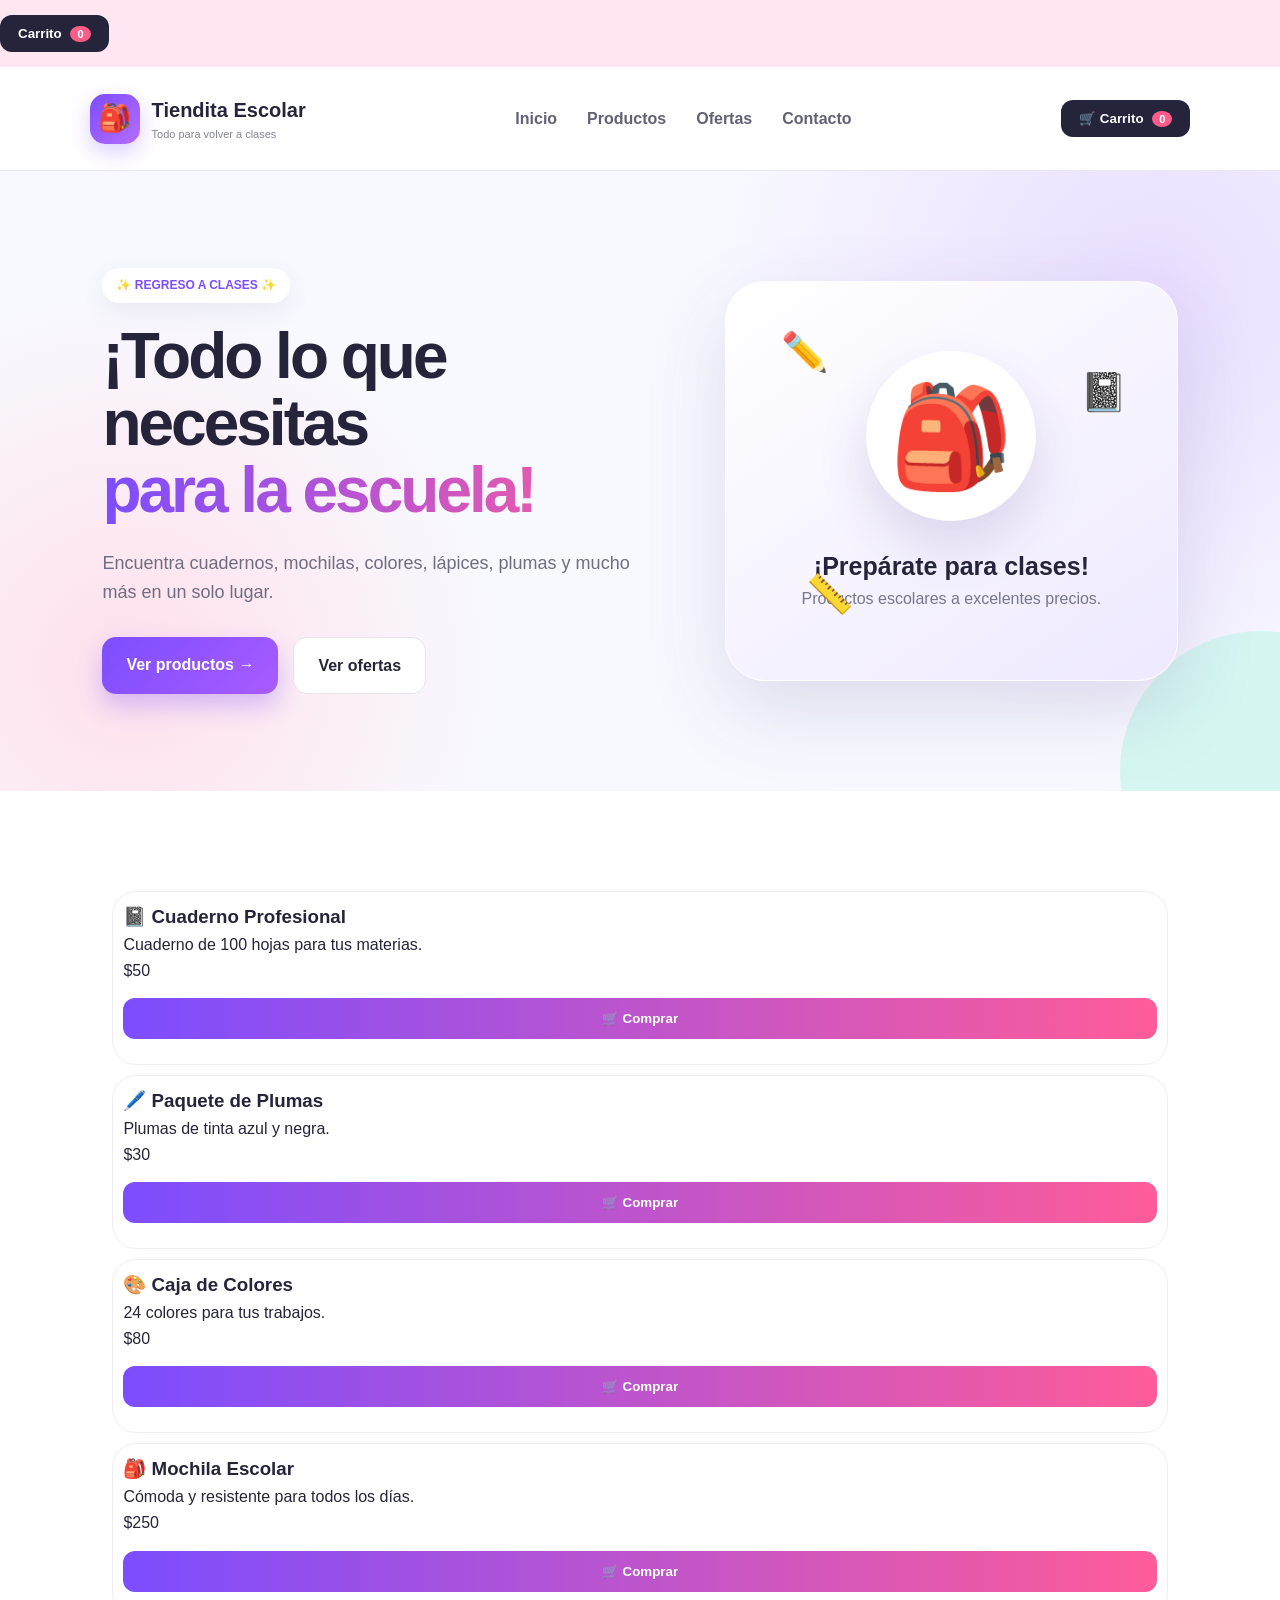
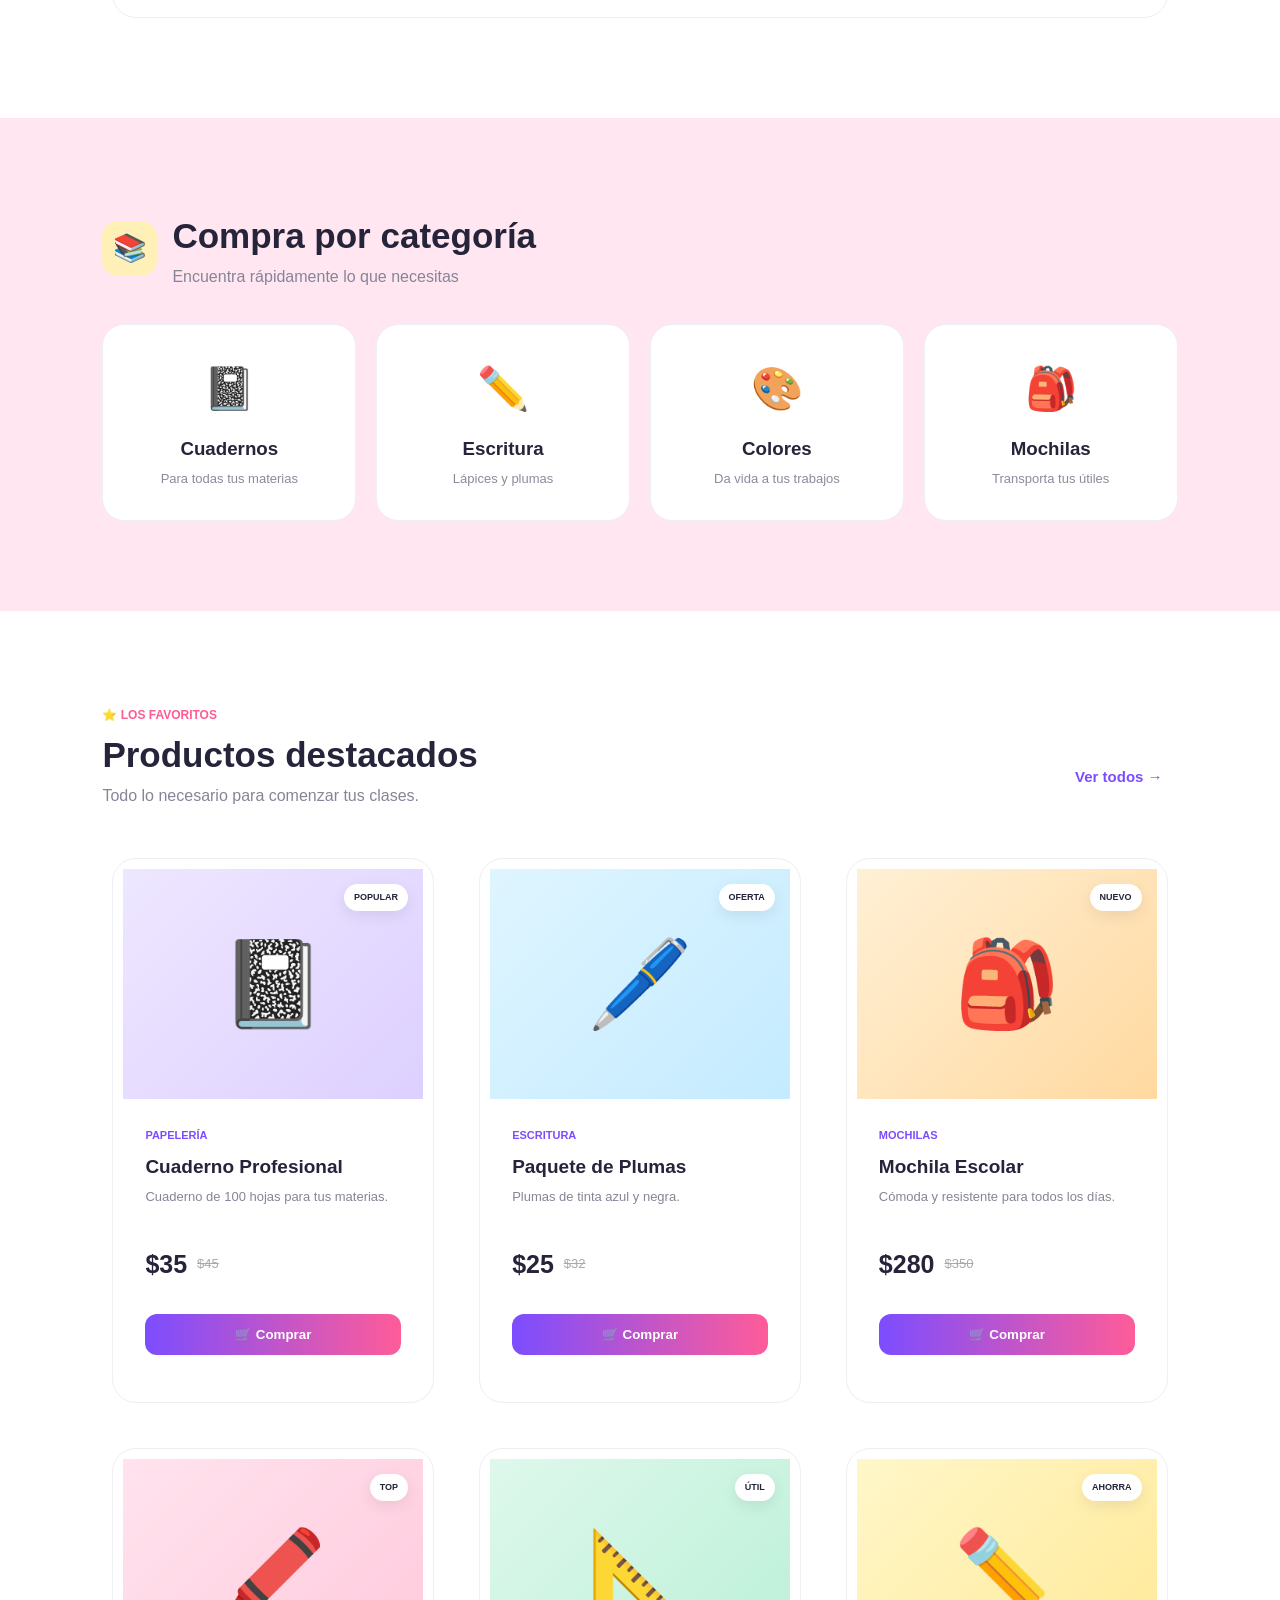
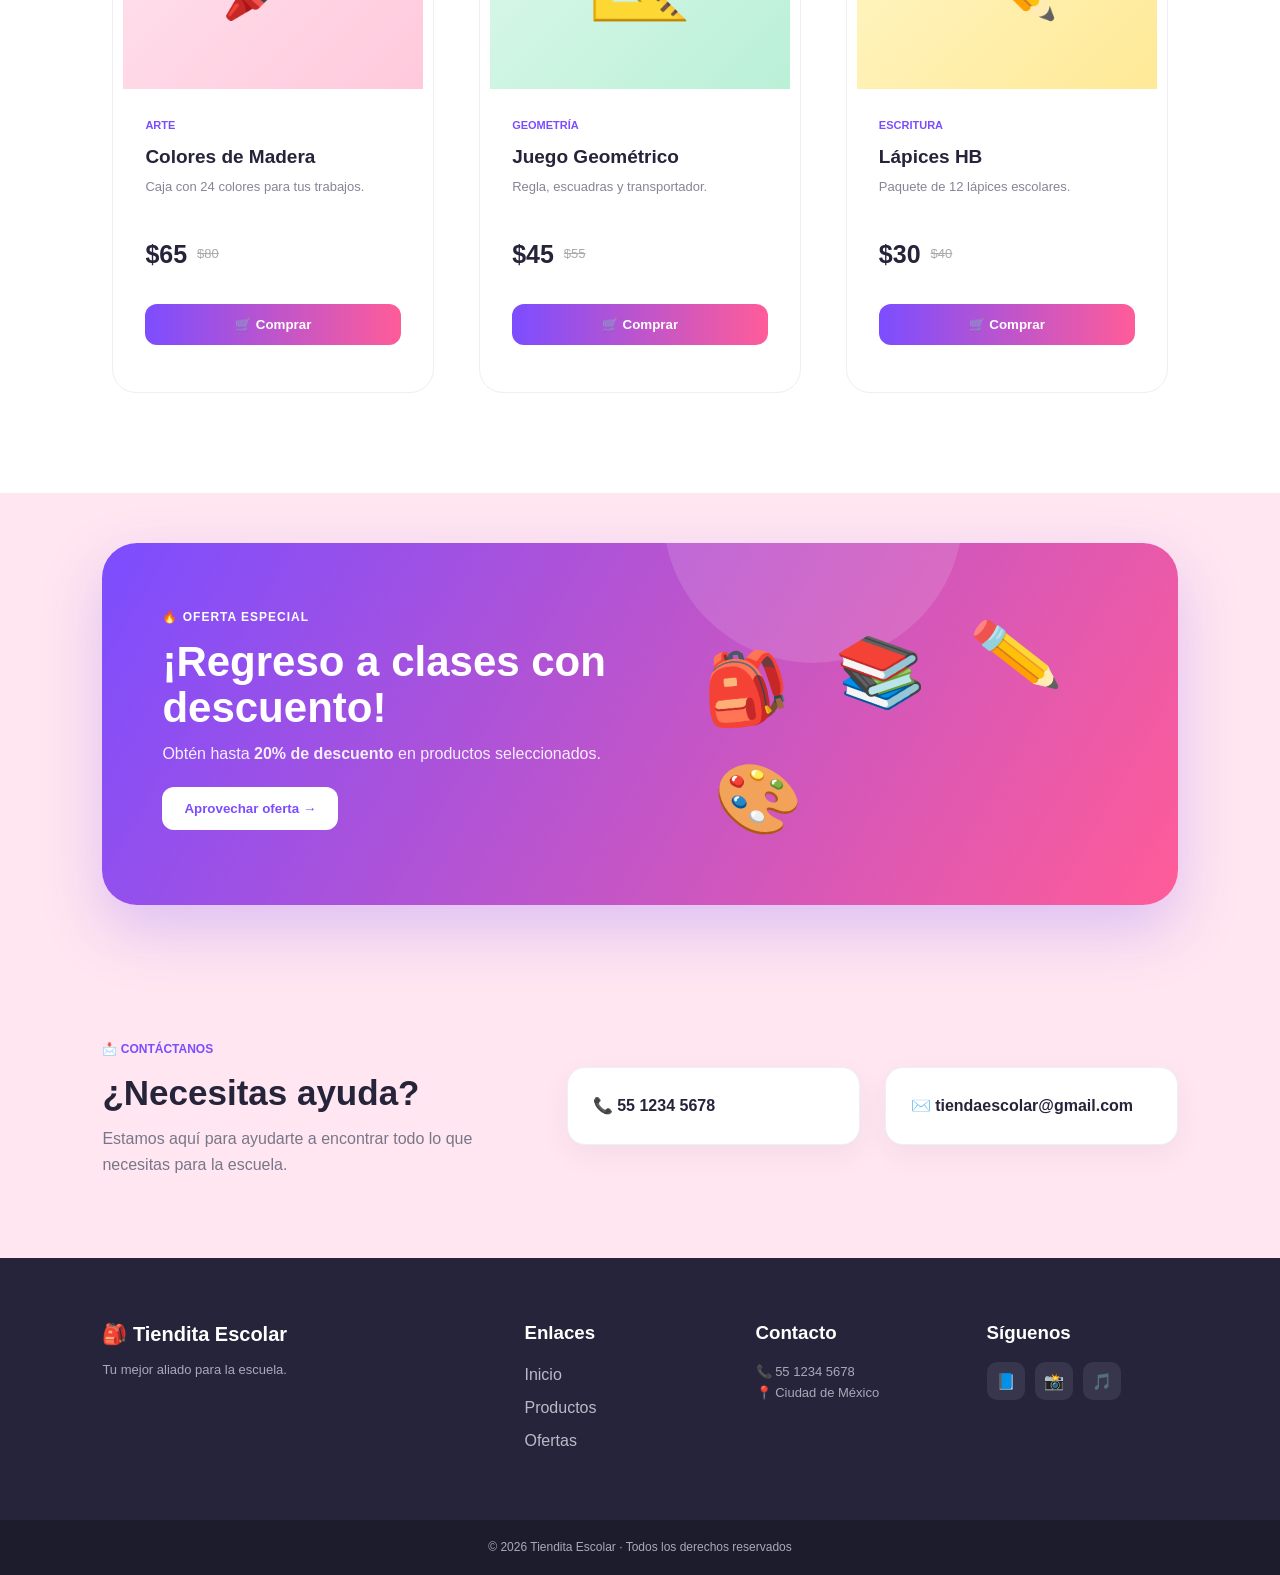
<file: index.html>
<!DOCTYPE html>
<html lang="es">
<head>
    <meta charset="UTF-8">
    <meta name="viewport" content="width=device-width, initial-scale=1.0">

    <title>Tiendita Escolar</title>
    <style>
        .carrito-lista { 
            background:#f9f9f9; 
            padding:10px; 
            border:1px solid #ccc; 
        }
        .oculto { display:none; }
        .product-card { 
            border:1px solid #ddd; 
            padding:10px; 
            margin:10px; 
        }
        .buy-button { 
            background:#4CAF50; 
            color:white; 
            border:none; 
            padding:5px 10px; 
            cursor:pointer; 
        }
        .buy-button:hover { 
            background:#45a049; 
        }
    </style>
    <link rel="stylesheet" href="style.css">
</head>

<body>




    
    <header>
        <button class="carrito">Carrito <span>0</span></button>
    </header>

    <!-- Lista del carrito -->
    <div class="carrito-lista oculto">
        <ul id="lista-carrito"></ul>
        <div id="total-carrito">Total: $0</div>
    </div>



    <!-- ENCABEZADO -->
    <header class="header">

        <div class="logo">
            <span class="logo-icon">🎒</span>
            <div>
                <h1>Tiendita Escolar</h1>
                <p>Todo para volver a clases</p>
            </div>
        </div>

        <nav class="menu">
        <a href="inicio.html">Inicio</a>
        <a href="productos.html">Productos</a>
        <a href="ofertas.html">Ofertas</a>
        <a href="contacto.html">Contacto</a>
        </nav>


        <button class="carrito">
            🛒 Carrito
            <span>0</span>
        </button>

    </header>


    
    <main>

        <section class="hero" id="inicio">

            <div class="hero-text">

                <span class="etiqueta">✨ REGRESO A CLASES ✨</span>

                <h2>
                    ¡Todo lo que necesitas
                    <span>para la escuela!</span>
                </h2>

                <p>
                    Encuentra cuadernos, mochilas, colores, lápices,
                    plumas y mucho más en un solo lugar.
                </p>

                <div class="hero-buttons">
                    <a href="#productos" class="btn-primary">
                        Ver productos →
                    </a>

                    <a href="#ofertas" class="btn-secondary">
                        Ver ofertas
                    </a>
                </div>

            </div>


            <div class="hero-card">

                <div class="floating pencil">✏️</div>
                <div class="floating notebook">📓</div>
                <div class="floating ruler">📏</div>

                <div class="school-bag">
                    🎒
                </div>

                <h3>¡Prepárate para clases!</h3>
                <p>Productos escolares a excelentes precios.</p>

            </div>

        </section>


<section class="productos">
    <!-- Cuaderno -->
    <article class="product-card">
        <h3>📓 Cuaderno Profesional</h3>
        <p>Cuaderno de 100 hojas para tus materias.</p>
        <p class="precio">$50</p>
        <button class="buy-button" data-producto="Cuaderno Profesional" data-precio="50">🛒 Comprar</button>
    </article>

    <!-- Plumas -->
    <article class="product-card">
        <h3>🖊️ Paquete de Plumas</h3>
        <p>Plumas de tinta azul y negra.</p>
        <p class="precio">$30</p>
        <button class="buy-button" data-producto="Paquete de Plumas" data-precio="30">🛒 Comprar</button>
    </article>

    <!-- Colores -->
    <article class="product-card">
        <h3>🎨 Caja de Colores</h3>
        <p>24 colores para tus trabajos.</p>
        <p class="precio">$80</p>
        <button class="buy-button" data-producto="Caja de Colores" data-precio="80">🛒 Comprar</button>
    </article>

    <!-- Mochila -->
    <article class="product-card">
        <h3>🎒 Mochila Escolar</h3>
        <p>Cómoda y resistente para todos los días.</p>
        <p class="precio">$250</p>
        <button class="buy-button" data-producto="Mochila Escolar" data-precio="250">🛒 Comprar</button>
    </article>
</section>



        <!-- CATEGORÍAS -->
        <section class="categories">

            <div class="section-title">
                <span>📚</span>
                <div>
                    <h2>Compra por categoría</h2>
                    <p>Encuentra rápidamente lo que necesitas</p>
                </div>
            </div>

            <div class="category-grid">

                <div class="category">
                    <span>📓</span>
                    <h3>Cuadernos</h3>
                    <p>Para todas tus materias</p>
                </div>

                <div class="category">
                    <span>✏️</span>
                    <h3>Escritura</h3>
                    <p>Lápices y plumas</p>
                </div>

                <div class="category">
                    <span>🎨</span>
                    <h3>Colores</h3>
                    <p>Da vida a tus trabajos</p>
                </div>

                <div class="category">
                    <span>🎒</span>
                    <h3>Mochilas</h3>
                    <p>Transporta tus útiles</p>
                </div>

            </div>

        </section>


        <!-- PRODUCTOS -->
        <section class="productos" id="productos">

            <div class="section-heading">

                <div>
                    <span class="mini-title">⭐ LOS FAVORITOS</span>
                    <h2>Productos destacados</h2>
                    <p>Todo lo necesario para comenzar tus clases.</p>
                </div>

                <button class="view-all">
                    Ver todos →
                </button>

            </div>


            <div class="product-grid">


                <!-- PRODUCTO 1 -->
                <article class="product-card">

                    <div class="product-image purple">
                        <span>📓</span>
                        <small>POPULAR</small>
                    </div>

                    <div class="product-info">

                        <span class="product-category">
                            Papelería
                        </span>

                        <h3>Cuaderno Profesional</h3>

                        <p>
                            Cuaderno de 100 hojas para tus materias.
                        </p>

                        <div class="price">
                            <strong>$35</strong>
                            <del>$45</del>
                        </div>

                        <button class="buy-button">
                            🛒 Comprar
                        </button>

                    </div>

                </article>


                <!-- PRODUCTO 2 -->
                <article class="product-card">

                    <div class="product-image blue">
                        <span>🖊️</span>
                        <small>OFERTA</small>
                    </div>

                    <div class="product-info">

                        <span class="product-category">
                            Escritura
                        </span>

                        <h3>Paquete de Plumas</h3>

                        <p>
                            Plumas de tinta azul y negra.
                        </p>

                        <div class="price">
                            <strong>$25</strong>
                            <del>$32</del>
                        </div>

                        <button class="buy-button">
                            🛒 Comprar
                        </button>

                    </div>

                </article>


                <!-- PRODUCTO 3 -->
                <article class="product-card">

                    <div class="product-image orange">
                        <span>🎒</span>
                        <small>NUEVO</small>
                    </div>

                    <div class="product-info">

                        <span class="product-category">
                            Mochilas
                        </span>

                        <h3>Mochila Escolar</h3>

                        <p>
                            Cómoda y resistente para todos los días.
                        </p>

                        <div class="price">
                            <strong>$280</strong>
                            <del>$350</del>
                        </div>

                        <button class="buy-button">
                            🛒 Comprar
                        </button>

                    </div>

                </article>


                <!-- PRODUCTO 4 -->
                <article class="product-card">

                    <div class="product-image pink">
                        <span>🖍️</span>
                        <small>TOP</small>
                    </div>

                    <div class="product-info">

                        <span class="product-category">
                            Arte
                        </span>

                        <h3>Colores de Madera</h3>

                        <p>
                            Caja con 24 colores para tus trabajos.
                        </p>

                        <div class="price">
                            <strong>$65</strong>
                            <del>$80</del>
                        </div>

                        <button class="buy-button">
                            🛒 Comprar
                        </button>

                    </div>

                </article>


                <!-- PRODUCTO 5 -->
                <article class="product-card">

                    <div class="product-image green">
                        <span>📐</span>
                        <small>ÚTIL</small>
                    </div>

                    <div class="product-info">

                        <span class="product-category">
                            Geometría
                        </span>

                        <h3>Juego Geométrico</h3>

                        <p>
                            Regla, escuadras y transportador.
                        </p>

                        <div class="price">
                            <strong>$45</strong>
                            <del>$55</del>
                        </div>

                        <button class="buy-button">
                            🛒 Comprar
                        </button>

                    </div>

                </article>


                <!-- PRODUCTO 6 -->
                <article class="product-card">

                    <div class="product-image yellow">
                        <span>✏️</span>
                        <small>AHORRA</small>
                    </div>

                    <div class="product-info">

                        <span class="product-category">
                            Escritura
                        </span>

                        <h3>Lápices HB</h3>

                        <p>
                            Paquete de 12 lápices escolares.
                        </p>

                        <div class="price">
                            <strong>$30</strong>
                            <del>$40</del>
                        </div>

                        <button class="buy-button">
                            🛒 Comprar
                        </button>

                    </div>

                </article>

            </div>

        </section>


        <!-- OFERTA -->
        <section class="offer" id="ofertas">

            <div class="offer-content">

                <span>🔥 OFERTA ESPECIAL</span>

                <h2>
                    ¡Regreso a clases
                    con descuento!
                </h2>

                <p>
                    Obtén hasta <strong>20% de descuento</strong>
                    en productos seleccionados.
                </p>

                <button>
                    Aprovechar oferta →
                </button>

            </div>

            <div class="offer-icons">
                🎒
                📚
                ✏️
                🎨
            </div>

        </section>


        <!-- CONTACTO -->
        <section class="contact" id="contacto">

            <div>
                <span>📩 CONTÁCTANOS</span>
                <h2>¿Necesitas ayuda?</h2>
                <p>
                    Estamos aquí para ayudarte a encontrar
                    todo lo que necesitas para la escuela.
                </p>
            </div>

            <div class="contact-box">
                📞 <strong>55 1234 5678</strong>
            </div>

            <div class="contact-box">
                ✉️ <strong>tiendaescolar@gmail.com</strong>
            </div>

        </section>

    </main>


    <!-- FOOTER -->
    <footer>

        <div class="footer-logo">
            🎒 <strong>Tiendita Escolar</strong>
            <p>Tu mejor aliado para la escuela.</p>
        </div>

        <div>
            <h3>Enlaces</h3>
            <a href="#inicio">Inicio</a>
            <a href="#productos">Productos</a>
            <a href="#ofertas">Ofertas</a>
        </div>

        <div>
            <h3>Contacto</h3>
            <p>📞 55 1234 5678</p>
            <p>📍 Ciudad de México</p>
        </div>

        <div>
            <h3>Síguenos</h3>
            <div class="social">
                <span>📘</span>
                <span>📸</span>
                <span>🎵</span>
            </div>
        </div>

    </footer>

    <div class="copyright">
        © 2026 Tiendita Escolar · Todos los derechos reservados
    </div>
    <script>
    const carritoBtn = document.querySelector('.carrito');
    const carritoContador = carritoBtn.querySelector('span');
    const carritoLista = document.querySelector('#lista-carrito');
    const carritoBox = document.querySelector('.carrito-lista');
    const botonesCompra = document.querySelectorAll('.buy-button');
    const totalBox = document.querySelector('#total-carrito');

    let cantidadCarrito = 0;
    let totalCarrito = 0;

    // Agregar productos al carrito
    botonesCompra.forEach(boton => {
        boton.addEventListener('click', () => {
            cantidadCarrito++;
            carritoContador.textContent = cantidadCarrito;

            const producto = boton.getAttribute('data-producto');
            const precio = parseFloat(boton.getAttribute('data-precio'));

            totalCarrito += precio;

            const li = document.createElement('li');
            li.textContent = `${producto} - $${precio}`;
            carritoLista.appendChild(li);

            totalBox.textContent = `Total: $${totalCarrito}`;
        });
    });

    // Mostrar/ocultar lista del carrito
    carritoBtn.addEventListener('click', () => {
        carritoBox.classList.toggle('oculto');
    });
</script>

</body>
</html>
</file>
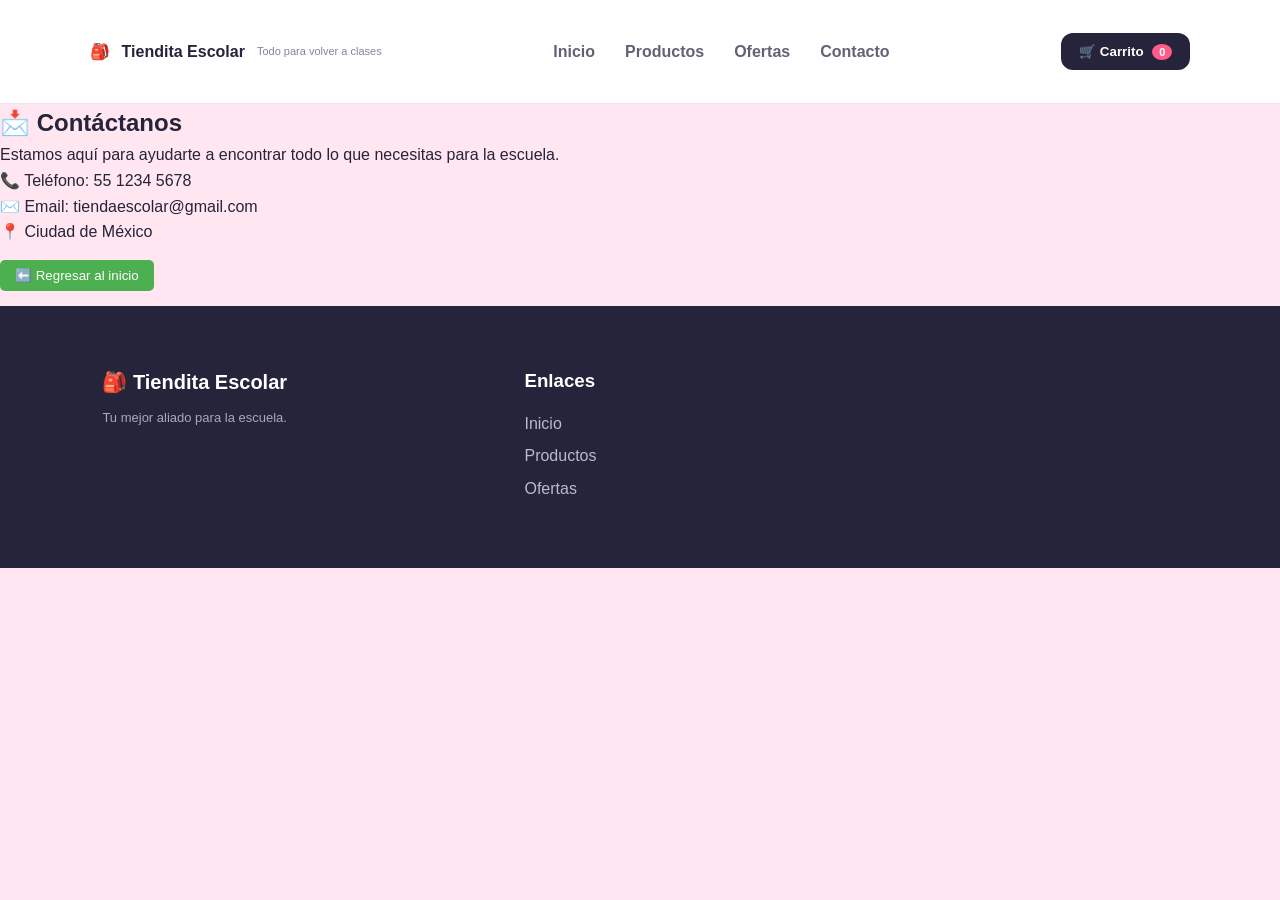
<file: contacto.html>
<!DOCTYPE html>
<html lang="es">
<head>
    <meta charset="UTF-8">
    <title>Contacto - Tiendita Escolar</title>
    <link rel="stylesheet" href="style.css">
</head>
<body>

    <!-- HEADER -->
    <header class="header">
        <div class="logo">
            🎒 <strong>Tiendita Escolar</strong>
            <p>Todo para volver a clases</p>
        </div>
        <nav class="menu">
            <a href="inicio.html">Inicio</a>
            <a href="productos.html">Productos</a>
            <a href="ofertas.html">Ofertas</a>
            <a href="contacto.html">Contacto</a>
        </nav>
        <button class="carrito">🛒 Carrito <span>0</span></button>
    </header>

    <!-- CONTENIDO -->
    <main>
        <h2>📩 Contáctanos</h2>
        <p>Estamos aquí para ayudarte a encontrar todo lo que necesitas para la escuela.</p>
        <p>📞 Teléfono: 55 1234 5678</p>
        <p>✉️ Email: tiendaescolar@gmail.com</p>
        <p>📍 Ciudad de México</p>
    </main>
<button onclick="window.location.href='index.html'">⬅️ Regresar al inicio</button>

    <!-- FOOTER -->
    <footer>
        <div class="footer-logo">
            🎒 <strong>Tiendita Escolar</strong>
            <p>Tu mejor aliado para la escuela.</p>
        </div>
        <div>
            <h3>Enlaces</h3>
            <a href="inicio.html">Inicio</a>
            <a href="productos.html">Productos</a>
            <a href="ofertas.html">Ofertas</a>
</file>
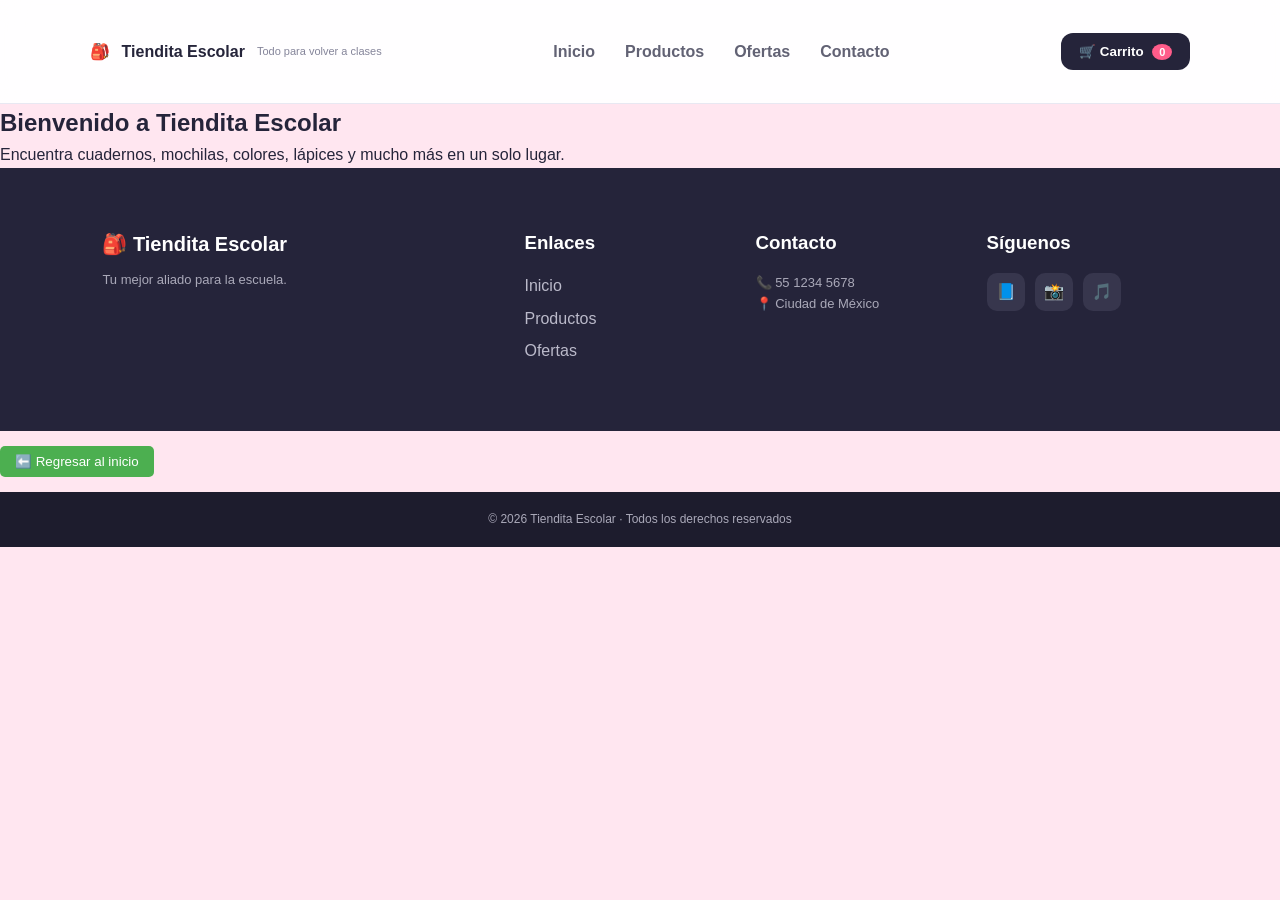
<file: inicio.html>
<!DOCTYPE html>
<html lang="es">
<head>
    <meta charset="UTF-8">
    <title>Inicio - Tiendita Escolar</title>
    <link rel="stylesheet" href="style.css">
</head>
<body>

    <!-- HEADER -->
    <header class="header">
        <div class="logo">
            🎒 <strong>Tiendita Escolar</strong>
            <p>Todo para volver a clases</p>
        </div>
        <nav class="menu">
            <a href="inicio.html">Inicio</a>
            <a href="productos.html">Productos</a>
            <a href="ofertas.html">Ofertas</a>
            <a href="contacto.html">Contacto</a>
        </nav>
        <button class="carrito">🛒 Carrito <span>0</span></button>
    </header>

    <!-- CONTENIDO -->
    <main>
        <h2>Bienvenido a Tiendita Escolar</h2>
        <p>Encuentra cuadernos, mochilas, colores, lápices y mucho más en un solo lugar.</p>
    </main>

    <!-- FOOTER -->
    <footer>
        <div class="footer-logo">
            🎒 <strong>Tiendita Escolar</strong>
            <p>Tu mejor aliado para la escuela.</p>
        </div>
        <div>
            <h3>Enlaces</h3>
            <a href="inicio.html">Inicio</a>
            <a href="productos.html">Productos</a>
            <a href="ofertas.html">Ofertas</a>
        </div>
        <div>
            <h3>Contacto</h3>
            <p>📞 55 1234 5678</p>
            <p>📍 Ciudad de México</p>
        </div>
        <div>
            <h3>Síguenos</h3>
            <div class="social">
                <span>📘</span>
                <span>📸</span>
                <span>🎵</span>
            </div>
        </div>
    </footer>
<button onclick="window.location.href='index.html'">⬅️ Regresar al inicio</button>

    <div class="copyright">
        © 2026 Tiendita Escolar · Todos los derechos reservados
    </div>

</body>
</html>
</file>
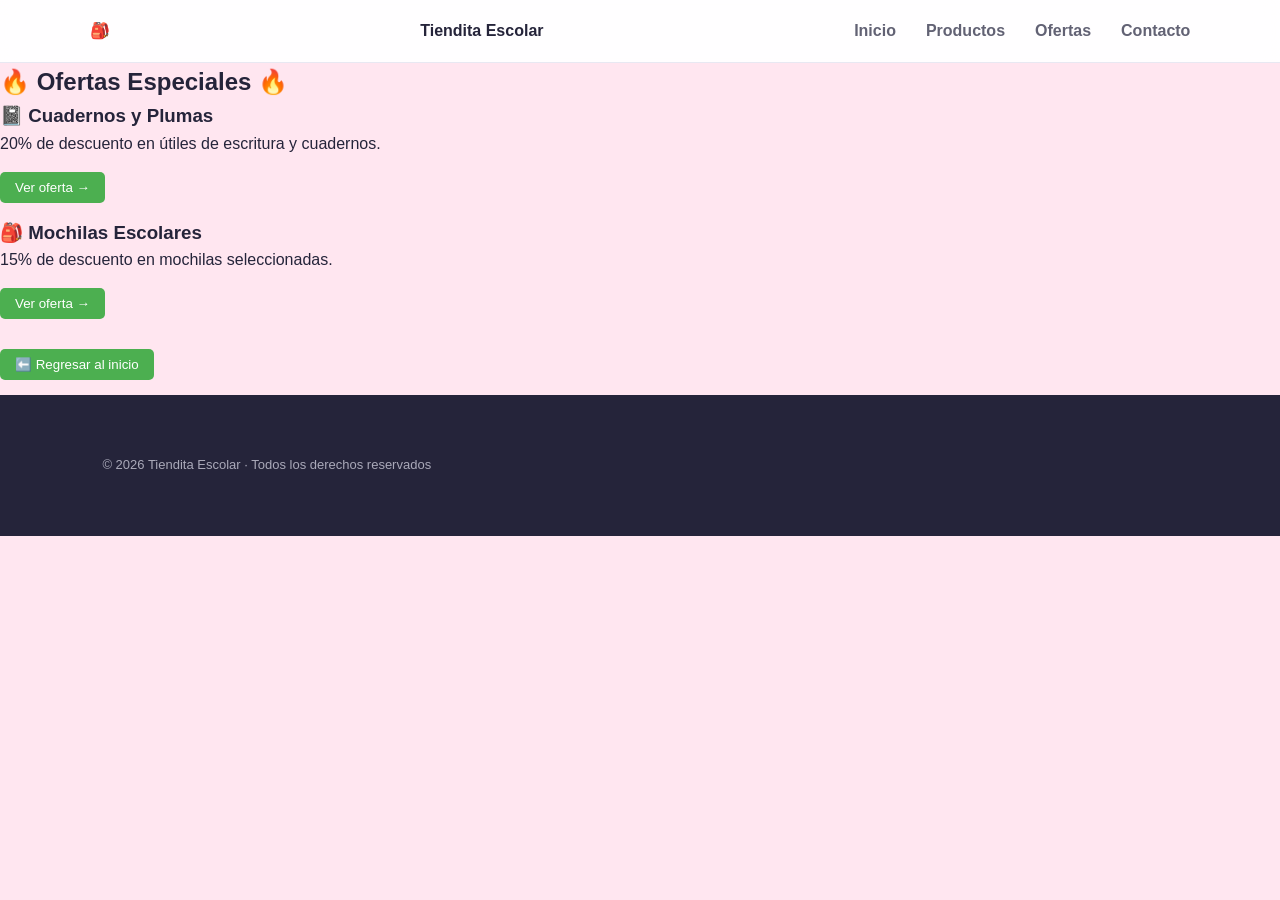
<file: ofertas.html>
<!DOCTYPE html>
<html lang="es">
<head>
    <meta charset="UTF-8">
    <title>Ofertas - Tiendita Escolar</title>
    <link rel="stylesheet" href="style.css">
</head>
<body>
    <!-- HEADER -->
    <header class="header">
        🎒 <strong>Tiendita Escolar</strong>
        <nav class="menu">
            <a href="inicio.html">Inicio</a>
            <a href="productos.html">Productos</a>
            <a href="ofertas.html">Ofertas</a>
            <a href="contacto.html">Contacto</a>
        </nav>
    </header>

    <!-- CONTENIDO PRINCIPAL -->
    <main>
        <h2>🔥 Ofertas Especiales 🔥</h2>

        <!-- Oferta 1 -->
        <section class="oferta">
            <h3>📓 Cuadernos y Plumas</h3>
            <p>20% de descuento en útiles de escritura y cuadernos.</p>
            <button onclick="window.location.href='productos.html'">Ver oferta →</button>
        </section>

        <!-- Oferta 2 -->
        <section class="oferta">
            <h3>🎒 Mochilas Escolares</h3>
            <p>15% de descuento en mochilas seleccionadas.</p>
            <button onclick="window.location.href='productos.html'">Ver oferta →</button>
        </section>
    </main>

    <!-- BOTÓN DE REGRESO -->
    <button onclick="window.location.href='index.html'">⬅️ Regresar al inicio</button>

    <!-- FOOTER -->
    <footer>
        <p>© 2026 Tiendita Escolar · Todos los derechos reservados</p>
    </footer>
</body>
</html>
</file>
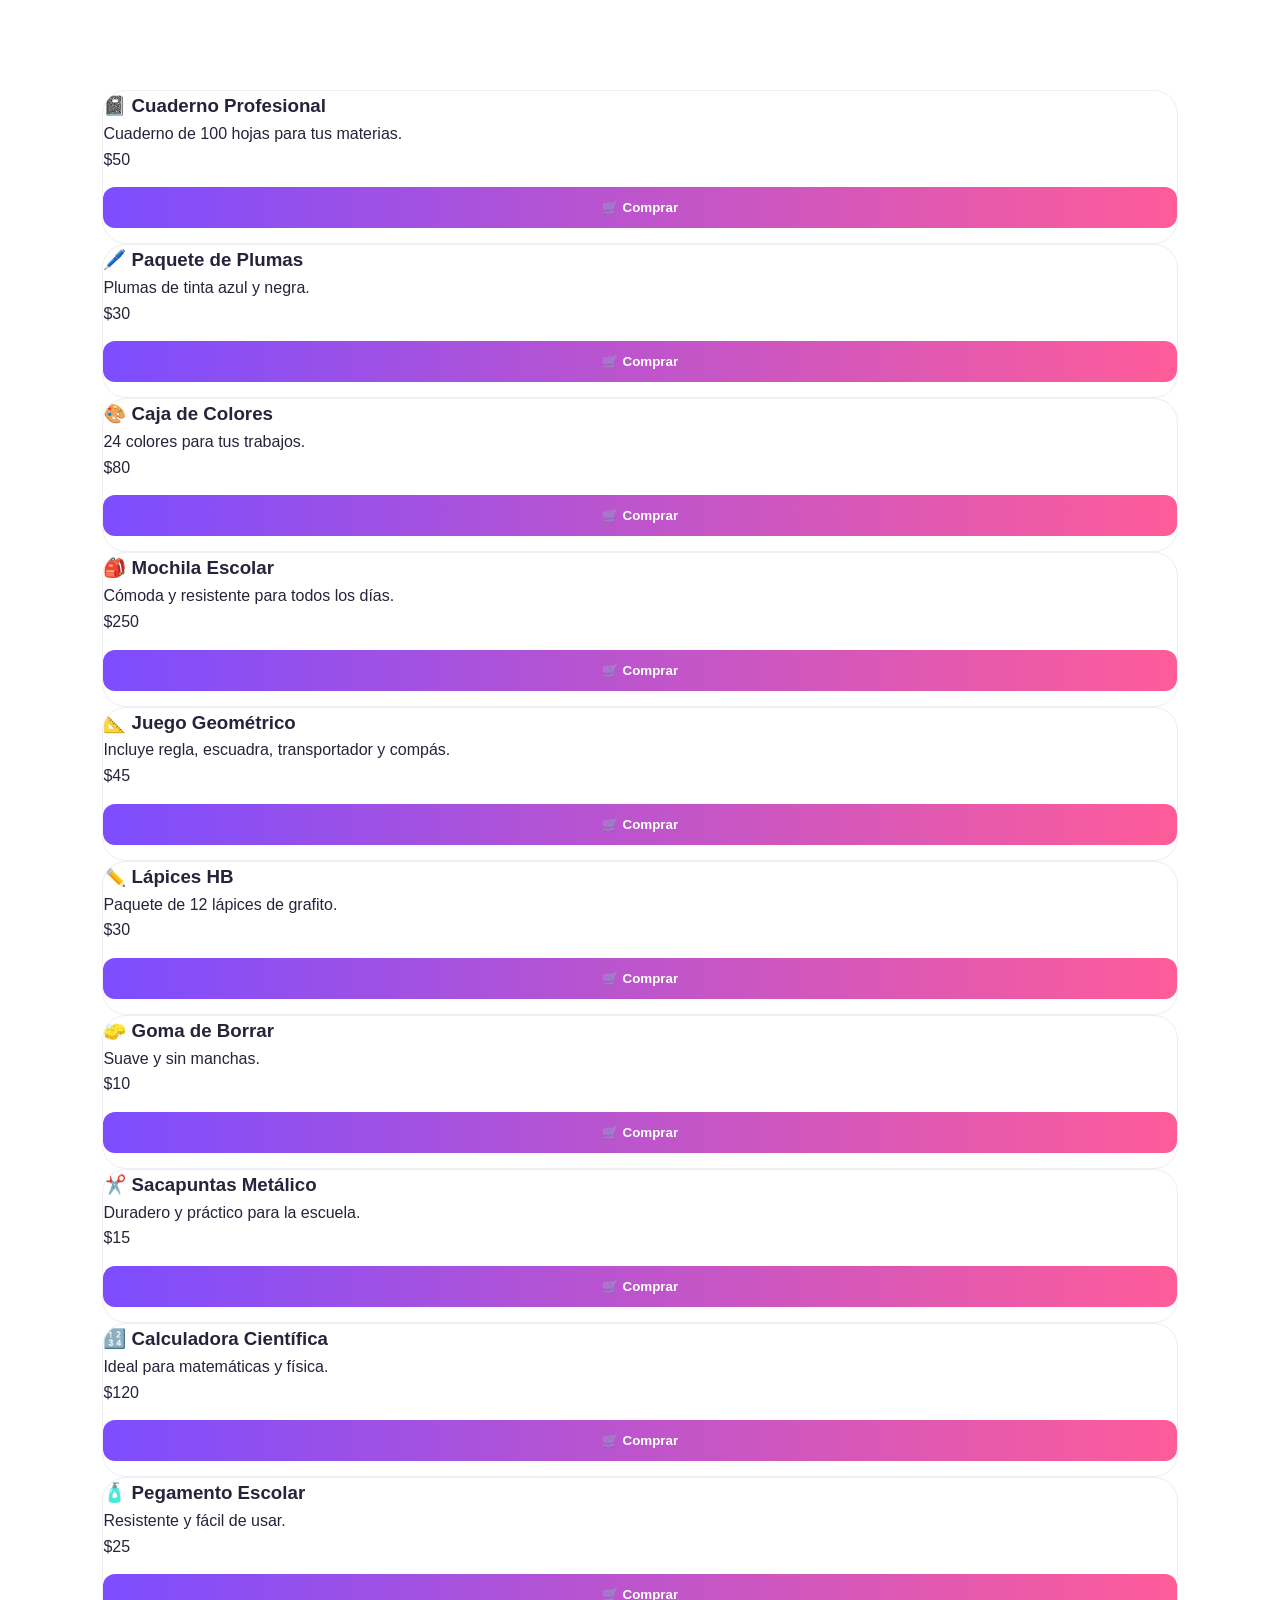
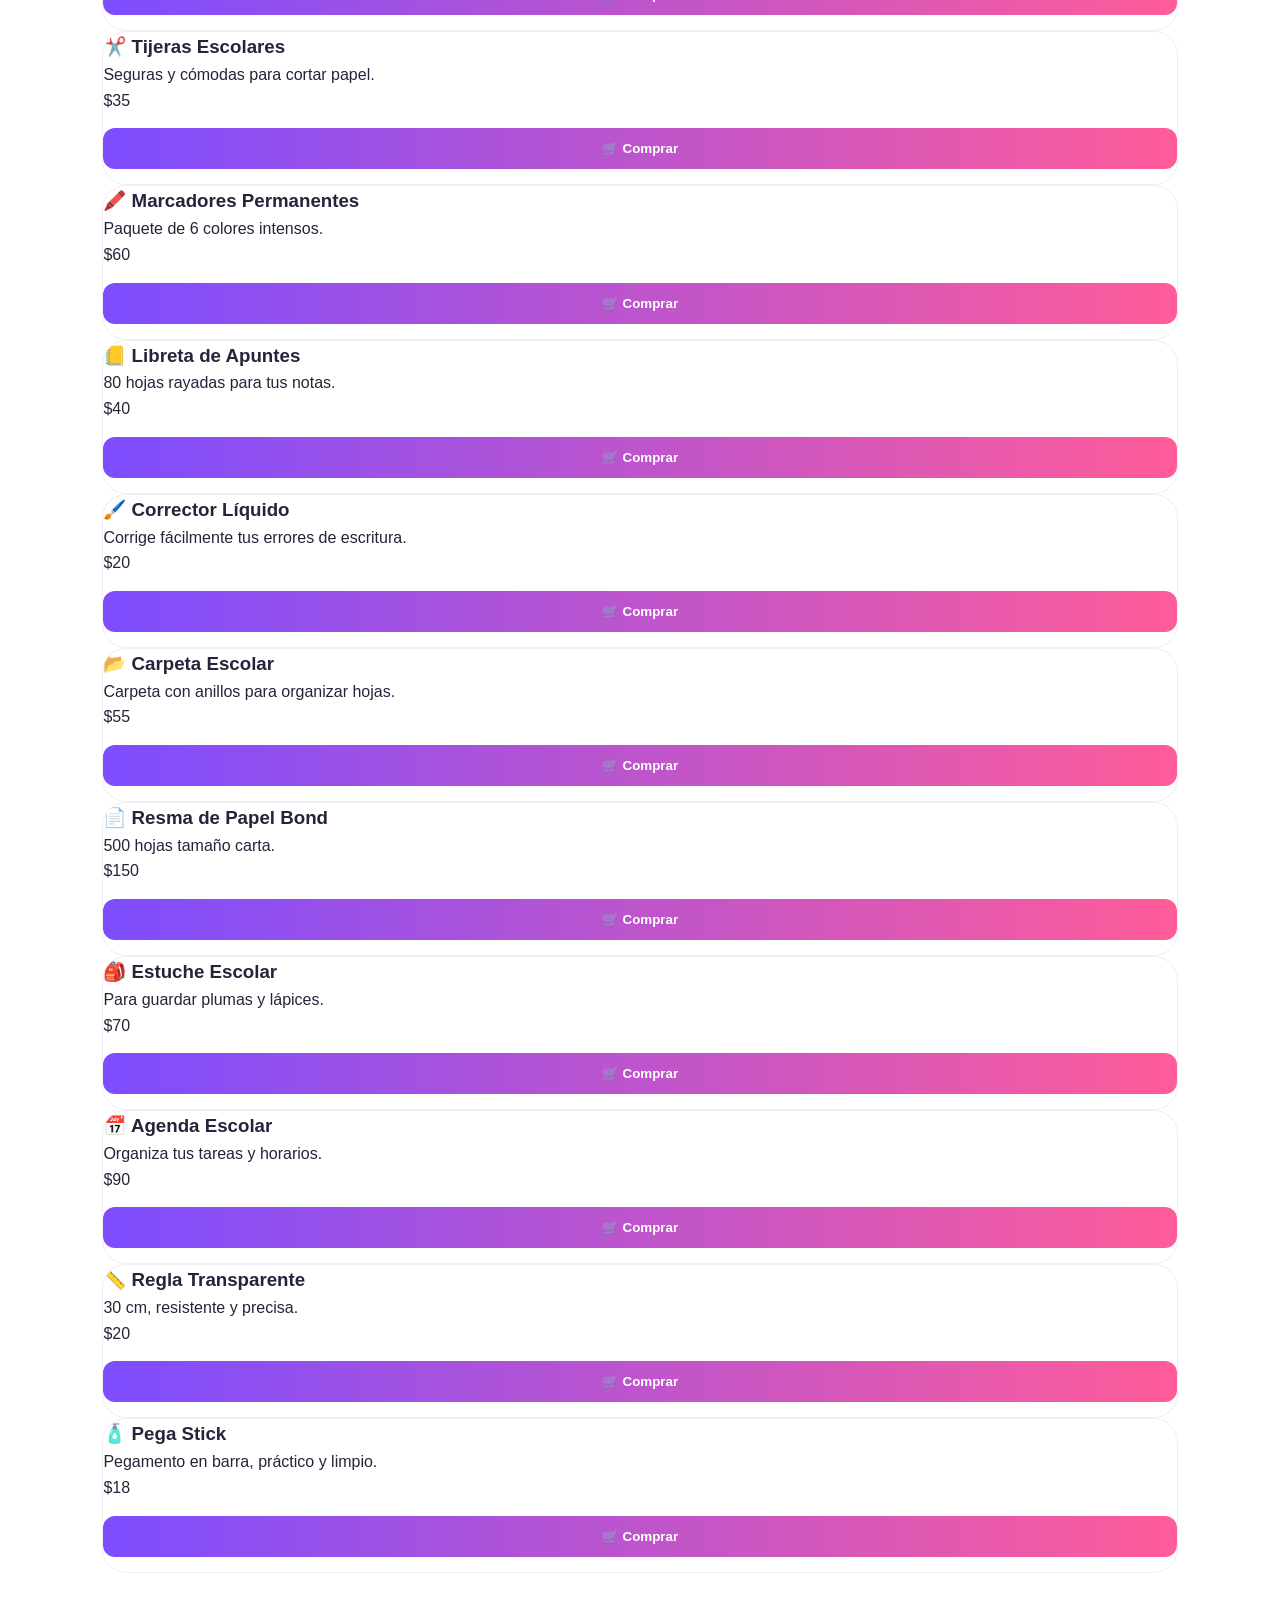
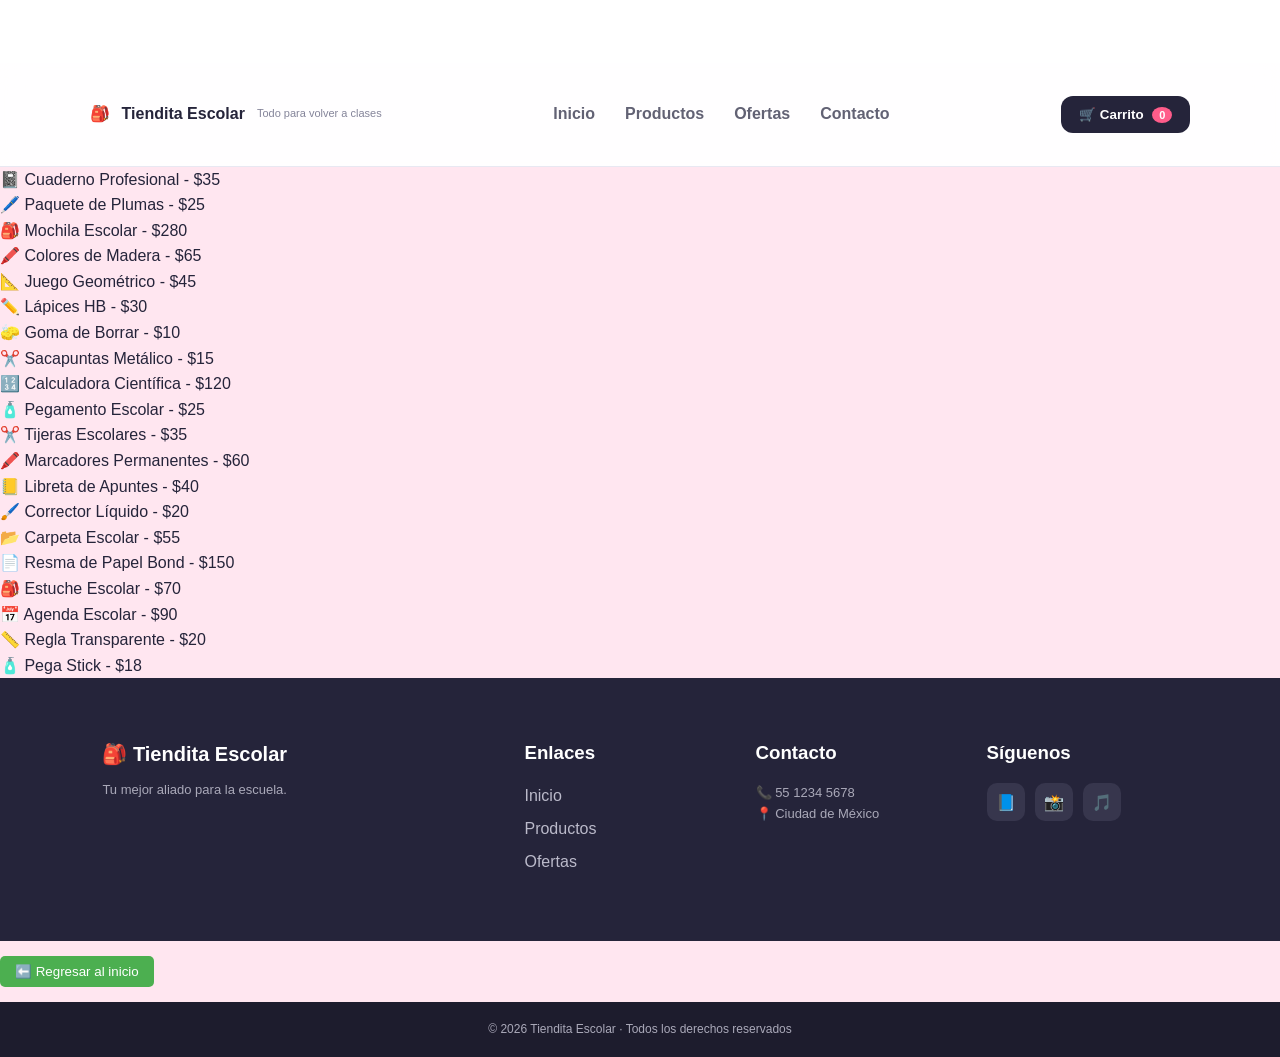
<file: productos.html>
<!DOCTYPE html>
<html lang="es">
<head>
    <meta charset="UTF-8">
    <title>Productos - Tiendita Escolar</title>
    <link rel="stylesheet" href="style.css">
</head>
<body>
<section class="productos">
    <!-- Cuaderno -->
    <article class="product-card">
        <h3>📓 Cuaderno Profesional</h3>
        <p>Cuaderno de 100 hojas para tus materias.</p>
        <p class="precio">$50</p>
        <button class="buy-button" data-producto="Cuaderno Profesional" data-precio="50">🛒 Comprar</button>
    </article>

    <!-- Plumas -->
    <article class="product-card">
        <h3>🖊️ Paquete de Plumas</h3>
        <p>Plumas de tinta azul y negra.</p>
        <p class="precio">$30</p>
        <button class="buy-button" data-producto="Paquete de Plumas" data-precio="30">🛒 Comprar</button>
    </article>

    <!-- Colores -->
    <article class="product-card">
        <h3>🎨 Caja de Colores</h3>
        <p>24 colores para tus trabajos.</p>
        <p class="precio">$80</p>
        <button class="buy-button" data-producto="Caja de Colores" data-precio="80">🛒 Comprar</button>
    </article>

    <!-- Mochila -->
    <article class="product-card">
        <h3>🎒 Mochila Escolar</h3>
        <p>Cómoda y resistente para todos los días.</p>
        <p class="precio">$250</p>
        <button class="buy-button" data-producto="Mochila Escolar" data-precio="250">🛒 Comprar</button>
    </article>

    <!-- Juego Geométrico -->
    <article class="product-card">
        <h3>📐 Juego Geométrico</h3>
        <p>Incluye regla, escuadra, transportador y compás.</p>
        <p class="precio">$45</p>
        <button class="buy-button" data-producto="Juego Geométrico" data-precio="45">🛒 Comprar</button>
    </article>

    <!-- Lápices HB -->
    <article class="product-card">
        <h3>✏️ Lápices HB</h3>
        <p>Paquete de 12 lápices de grafito.</p>
        <p class="precio">$30</p>
        <button class="buy-button" data-producto="Lápices HB" data-precio="30">🛒 Comprar</button>
    </article>

    <!-- Goma de Borrar -->
    <article class="product-card">
        <h3>🧽 Goma de Borrar</h3>
        <p>Suave y sin manchas.</p>
        <p class="precio">$10</p>
        <button class="buy-button" data-producto="Goma de Borrar" data-precio="10">🛒 Comprar</button>
    </article>

    <!-- Sacapuntas -->
    <article class="product-card">
        <h3>✂️ Sacapuntas Metálico</h3>
        <p>Duradero y práctico para la escuela.</p>
        <p class="precio">$15</p>
        <button class="buy-button" data-producto="Sacapuntas Metálico" data-precio="15">🛒 Comprar</button>
    </article>

    <!-- Calculadora -->
    <article class="product-card">
        <h3>🔢 Calculadora Científica</h3>
        <p>Ideal para matemáticas y física.</p>
        <p class="precio">$120</p>
        <button class="buy-button" data-producto="Calculadora Científica" data-precio="120">🛒 Comprar</button>
    </article>

    <!-- Pegamento -->
    <article class="product-card">
        <h3>🧴 Pegamento Escolar</h3>
        <p>Resistente y fácil de usar.</p>
        <p class="precio">$25</p>
        <button class="buy-button" data-producto="Pegamento Escolar" data-precio="25">🛒 Comprar</button>
    </article>

    <!-- Tijeras -->
    <article class="product-card">
        <h3>✂️ Tijeras Escolares</h3>
        <p>Seguras y cómodas para cortar papel.</p>
        <p class="precio">$35</p>
        <button class="buy-button" data-producto="Tijeras Escolares" data-precio="35">🛒 Comprar</button>
    </article>

    <!-- Marcadores -->
    <article class="product-card">
        <h3>🖍️ Marcadores Permanentes</h3>
        <p>Paquete de 6 colores intensos.</p>
        <p class="precio">$60</p>
        <button class="buy-button" data-producto="Marcadores Permanentes" data-precio="60">🛒 Comprar</button>
    </article>

    <!-- Libreta de Apuntes -->
    <article class="product-card">
        <h3>📒 Libreta de Apuntes</h3>
        <p>80 hojas rayadas para tus notas.</p>
        <p class="precio">$40</p>
        <button class="buy-button" data-producto="Libreta de Apuntes" data-precio="40">🛒 Comprar</button>
    </article>

    <!-- Corrector -->
    <article class="product-card">
        <h3>🖌️ Corrector Líquido</h3>
        <p>Corrige fácilmente tus errores de escritura.</p>
        <p class="precio">$20</p>
        <button class="buy-button" data-producto="Corrector Líquido" data-precio="20">🛒 Comprar</button>
    </article>

    <!-- Carpeta -->
    <article class="product-card">
        <h3>📂 Carpeta Escolar</h3>
        <p>Carpeta con anillos para organizar hojas.</p>
        <p class="precio">$55</p>
        <button class="buy-button" data-producto="Carpeta Escolar" data-precio="55">🛒 Comprar</button>
    </article>

    <!-- Papel Bond -->
    <article class="product-card">
        <h3>📄 Resma de Papel Bond</h3>
        <p>500 hojas tamaño carta.</p>
        <p class="precio">$150</p>
        <button class="buy-button" data-producto="Resma de Papel Bond" data-precio="150">🛒 Comprar</button>
    </article>

    <!-- Estuche -->
    <article class="product-card">
        <h3>🎒 Estuche Escolar</h3>
        <p>Para guardar plumas y lápices.</p>
        <p class="precio">$70</p>
        <button class="buy-button" data-producto="Estuche Escolar" data-precio="70">🛒 Comprar</button>
    </article>

    <!-- Agenda -->
    <article class="product-card">
        <h3>📅 Agenda Escolar</h3>
        <p>Organiza tus tareas y horarios.</p>
        <p class="precio">$90</p>
        <button class="buy-button" data-producto="Agenda Escolar" data-precio="90">🛒 Comprar</button>
    </article>

    <!-- Regla -->
    <article class="product-card">
        <h3>📏 Regla Transparente</h3>
        <p>30 cm, resistente y precisa.</p>
        <p class="precio">$20</p>
        <button class="buy-button" data-producto="Regla Transparente" data-precio="20">🛒 Comprar</button>
    </article>

    <!-- Pega Stick -->
    <article class="product-card">
        <h3>🧴 Pega Stick</h3>
        <p>Pegamento en barra, práctico y limpio.</p>
        <p class="precio">$18</p>
        <button class="buy-button" data-producto="Pega Stick" data-precio="18">🛒 Comprar</button>
    </article>
</section>


    <!-- HEADER -->
    <header class="header">
        <div class="logo">
            🎒 <strong>Tiendita Escolar</strong>
            <p>Todo para volver a clases</p>
        </div>
        <nav class="menu">
            <a href="inicio.html">Inicio</a>
            <a href="productos.html">Productos</a>
            <a href="ofertas.html">Ofertas</a>
            <a href="contacto.html">Contacto</a>
        </nav>
        <button class="carrito">🛒 Carrito <span>0</span></button>
    </header>
    <ul>
    <li>📓 Cuaderno Profesional - $35</li>
    <li>🖊️ Paquete de Plumas - $25</li>
    <li>🎒 Mochila Escolar - $280</li>
    <li>🖍️ Colores de Madera - $65</li>
    <li>📐 Juego Geométrico - $45</li>
    <li>✏️ Lápices HB - $30</li>
    <li>🧽 Goma de Borrar - $10</li>
    <li>✂️ Sacapuntas Metálico - $15</li>
    <li>🔢 Calculadora Científica - $120</li>
    <li>🧴 Pegamento Escolar - $25</li>
    <li>✂️ Tijeras Escolares - $35</li>
    <li>🖍️ Marcadores Permanentes - $60</li>
    <li>📒 Libreta de Apuntes - $40</li>
    <li>🖌️ Corrector Líquido - $20</li>
    <li>📂 Carpeta Escolar - $55</li>
    <li>📄 Resma de Papel Bond - $150</li>
    <li>🎒 Estuche Escolar - $70</li>
    <li>📅 Agenda Escolar - $90</li>
    <li>📏 Regla Transparente - $20</li>
    <li>🧴 Pega Stick - $18</li>
</ul>




    <!-- FOOTER -->
    <footer>
        <div class="footer-logo">
            🎒 <strong>Tiendita Escolar</strong>
            <p>Tu mejor aliado para la escuela.</p>
        </div>
        <div>
            <h3>Enlaces</h3>
            <a href="inicio.html">Inicio</a>
            <a href="productos.html">Productos</a>
            <a href="ofertas.html">Ofertas</a>
        </div>
        <div>
            <h3>Contacto</h3>
            <p>📞 55 1234 5678</p>
            <p>📍 Ciudad de México</p>
        </div>
        <div>
            <h3>Síguenos</h3>
            <div class="social">
                <span>📘</span>
                <span>📸</span>
                <span>🎵</span>
            </div>
        </div>
    </footer>
<button onclick="window.location.href='index.html'">⬅️ Regresar al inicio</button>
<!-- Ventana del carrito -->
<div class="carrito-lista oculto">
    <h3>🛒 Tu carrito</h3>
    <ul id="lista-carrito"></ul>
    <p>Total: $<span id="total-carrito">0</span></p>
    <button onclick="cerrarCarrito()">❌ Cerrar</button>
</div>

    <div class="copyright">
        © 2026 Tiendita Escolar · Todos los derechos reservados
    </div>
<!-- SCRIPT DEL CARRITO -->
 <script>
    const carritoBtn = document.querySelector('.carrito');
    const carritoContador = carritoBtn.querySelector('span');
    const carritoLista = document.querySelector('#lista-carrito');
    const carritoBox = document.querySelector('.carrito-lista');
    const botonesCompra = document.querySelectorAll('.buy-button');
    const totalCarrito = document.querySelector('#total-carrito');

    let cantidadCarrito = 0;
    let total = 0;

    // Agregar productos al carrito
    botonesCompra.forEach(boton => {
        boton.addEventListener('click', () => {
            cantidadCarrito++;
            carritoContador.textContent = cantidadCarrito;

            const producto = boton.getAttribute('data-producto');
            const precio = parseInt(boton.getAttribute('data-precio'));

            // Crear item en la lista
            const li = document.createElement('li');
            li.textContent = `${producto} - $${precio}`;
            carritoLista.appendChild(li);

            // Sumar al total
            total += precio;
            totalCarrito.textContent = total;
        });
    });

    // Mostrar ventana del carrito
    carritoBtn.addEventListener('click', () => {
        carritoBox.classList.remove('oculto');
    });

    // Función para cerrar ventana
    function cerrarCarrito() {
        carritoBox.classList.add('oculto');
    }
</script>

</body>
</html>
</file>
<file: style.css>
* {
    margin: 0;
    padding: 0;
    box-sizing: border-box;
}

html {
    scroll-behavior: smooth;
}

body {
    font-family: "Segoe UI", Arial, sans-serif;
    background: #f8f9ff;
    color: #25243a;
    line-height: 1.6;
}

a {
    text-decoration: none;
    color: inherit;
}

button {
    font-family: inherit;
    cursor: pointer;
    border: none;
}


/* =========================================
   HEADER
========================================= */

.header {
    width: 100%;
    padding: 18px 7%;
    display: flex;
    align-items: center;
    justify-content: space-between;
    gap: 25px;

    background: rgba(255,255,255,0.94);
    backdrop-filter: blur(15px);

    border-bottom: 1px solid #e8e8f2;

    position: sticky;
    top: 0;
    z-index: 1000;
}

.logo {
    display: flex;
    align-items: center;
    gap: 12px;
}

.logo-icon {
    width: 50px;
    height: 50px;

    display: grid;
    place-items: center;

    font-size: 27px;

    border-radius: 15px;

    background: linear-gradient(
        135deg,
        #7c4dff,
        #b56cff
    );

    box-shadow: 0 8px 20px rgba(124,77,255,.25);
}

.logo h1 {
    font-size: 20px;
    font-weight: 800;
}

.logo p {
    font-size: 11px;
    color: #85859a;
}

.menu {
    display: flex;
    gap: 30px;
}

.menu a {
    position: relative;

    font-weight: 600;
    color: #626274;

    transition: .3s;
}

.menu a:hover {
    color: #7c4dff;
}

.menu a::after {
    content: "";

    position: absolute;

    width: 0;
    height: 3px;

    left: 0;
    bottom: -7px;

    background: linear-gradient(
        90deg,
        #7c4dff,
        #ff5fa2
    );

    border-radius: 10px;

    transition: .3s;
}

.menu a:hover::after {
    width: 100%;
}

.carrito {
    padding: 11px 18px;

    border-radius: 12px;

    background: #25243a;
    color: white;

    font-weight: 700;

    transition: .3s;
}

.carrito:hover {
    transform: translateY(-3px);

    box-shadow:
        0 10px 25px rgba(37,36,58,.25);
}

.carrito span {
    background: #ff5c8a;

    padding: 2px 7px;

    margin-left: 5px;

    border-radius: 50%;

    font-size: 11px;
}


/* =========================================
   HERO
========================================= */

.hero {
    min-height: 620px;

    padding: 80px 8%;

    display: grid;

    grid-template-columns: 1.1fr .9fr;

    align-items: center;

    gap: 70px;

    position: relative;

    overflow: hidden;

    background:
        radial-gradient(
            circle at 90% 20%,
            #e9ddff,
            transparent 35%
        ),

        radial-gradient(
            circle at 10% 80%,
            #ffe0ec,
            transparent 30%
        ),

        #f8f9ff;
}

.hero::before {
    content: "";

    position: absolute;

    width: 280px;
    height: 280px;

    border-radius: 50%;

    background: #c8f7ec;

    right: -120px;
    bottom: -120px;

    opacity: .7;
}

.etiqueta {
    display: inline-block;

    padding: 8px 14px;

    border-radius: 30px;

    background: white;

    color: #7c4dff;

    font-size: 12px;
    font-weight: 800;

    box-shadow:
        0 8px 25px rgba(60,50,100,.08);
}

.hero h2 {
    margin-top: 20px;

    font-size: clamp(42px, 5vw, 70px);

    line-height: 1.05;

    letter-spacing: -3px;
}
.hero h2 span {
    display: block;
    background: linear-gradient(90deg, #7c4dff, #ff5c9a);
    background-clip: text;              /* estándar */
    -webkit-background-clip: text;      /* soporte en WebKit */
    color: transparent;                 /* fallback */
    -webkit-text-fill-color: transparent; /* Safari/Chrome */
}


.hero-text > p {
    max-width: 570px;

    margin: 25px 0;

    color: #6e6e80;

    font-size: 18px;
}

.hero-buttons {
    display: flex;

    gap: 15px;

    margin-top: 30px;
}

.btn-primary,
.btn-secondary {
    padding: 15px 24px;

    border-radius: 14px;

    font-weight: 800;

    transition: .3s;
}

.btn-primary {
    color: white;

    background: linear-gradient(
        135deg,
        #7c4dff,
        #a95cff
    );

    box-shadow:
        0 12px 25px rgba(124,77,255,.3);
}

.btn-primary:hover {
    transform: translateY(-5px);
}

.btn-secondary {
    background: white;

    border: 1px solid #e5e4ed;
}

.btn-secondary:hover {
    background: #f1efff;
}


/* =========================================
   HERO CARD
========================================= */

.hero-card {
    min-height: 400px;

    border-radius: 40px;

    padding: 50px;

    display: flex;

    align-items: center;
    justify-content: center;

    flex-direction: column;

    text-align: center;

    position: relative;

    background:
        linear-gradient(
            145deg,
            #ffffff,
            #eee9ff
        );

    box-shadow:
        0 30px 80px rgba(75,54,130,.15);

    border: 1px solid rgba(255,255,255,.8);
}

.school-bag {
    width: 170px;
    height: 170px;

    display: grid;
    place-items: center;

    font-size: 100px;

    background: white;

    border-radius: 50%;

    box-shadow:
        0 25px 50px rgba(75,54,130,.15);

    animation: floating 3s ease-in-out infinite;
}

.hero-card h3 {
    margin-top: 25px;

    font-size: 25px;
}

.hero-card p {
    color: #77778a;
}

.floating {
    position: absolute;

    font-size: 38px;

    animation: floating 3s ease-in-out infinite;
}

.pencil {
    top: 40px;
    left: 55px;
}

.notebook {
    right: 50px;
    top: 80px;
}

.ruler {
    bottom: 55px;
    left: 80px;
}

@keyframes floating {

    0%, 100% {
        transform: translateY(0) rotate(-3deg);
    }

    50% {
        transform: translateY(-12px) rotate(3deg);
    }
}


/* =========================================
   SECCIONES
========================================= */

.categories,
.productos {
    padding: 90px 8%;
}

.section-title {
    display: flex;

    align-items: center;

    gap: 15px;

    margin-bottom: 35px;
}

.section-title > span {
    width: 55px;
    height: 55px;

    display: grid;
    place-items: center;

    font-size: 27px;

    border-radius: 16px;

    background: #fff0b8;
}

.section-title h2,
.section-heading h2 {
    font-size: 35px;
}

.section-title p,
.section-heading p {
    color: #858597;
}


/* =========================================
   CATEGORÍAS
========================================= */

.category-grid {
    display: grid;

    grid-template-columns:
        repeat(4, 1fr);

    gap: 20px;
}

.category {
    padding: 30px;

    text-align: center;

    background: white;

    border-radius: 22px;

    border: 1px solid #eeeef5;

    transition: .35s;
}

.category:hover {
    transform: translateY(-8px);

    box-shadow:
        0 20px 45px rgba(70,55,120,.12);
}

.category span {
    display: block;

    font-size: 42px;

    margin-bottom: 12px;
}

.category h3 {
    margin-bottom: 5px;
}

.category p {
    color: #8b8b9c;

    font-size: 13px;
}


/* =========================================
   PRODUCTOS
========================================= */

.productos {
    background: #ffffff;
}

.section-heading {
    display: flex;

    align-items: end;

    justify-content: space-between;

    margin-bottom: 40px;
}

.mini-title {
    color: #ff5c91;

    font-size: 12px;

    font-weight: 900;
}

.view-all {
    background: transparent;

    color: #7c4dff;

    font-weight: 800;

    font-size: 15px;
}

.product-grid {
    display: grid;

    grid-template-columns:
        repeat(3, 1fr);

    gap: 25px;
}

.product-card {
    background: white;

    overflow: hidden;

    border-radius: 24px;

    border: 1px solid #eeeeF4;

    transition: .35s;

    position: relative;
}

.product-card:hover {
    transform: translateY(-10px);

    box-shadow:
        0 25px 50px rgba(60,50,100,.13);
}

.product-image {
    height: 230px;

    display: grid;

    place-items: center;

    font-size: 85px;

    position: relative;
}

.product-image small {
    position: absolute;

    top: 15px;
    right: 15px;

    padding: 6px 10px;

    border-radius: 20px;

    background: white;

    font-size: 9px;

    font-weight: 900;

    box-shadow: 0 5px 15px rgba(0,0,0,.08);
}

.purple {
    background: linear-gradient(
        135deg,
        #eee7ff,
        #ddd0ff
    );
}

.blue {
    background: linear-gradient(
        135deg,
        #dff5ff,
        #c4ebff
    );
}

.orange {
    background: linear-gradient(
        135deg,
        #fff0d5,
        #ffd9a0
    );
}

.pink {
    background: linear-gradient(
        135deg,
        #ffe3ee,
        #ffc9dc
    );
}

.green {
    background: linear-gradient(
        135deg,
        #def8ec,
        #baf0d7
    );
}

.yellow {
    background: linear-gradient(
        135deg,
        #fff7c9,
        #ffe996
    );
}

.product-info {
    padding: 22px;
}

.product-category {
    color: #7c4dff;

    font-size: 11px;

    font-weight: 900;

    text-transform: uppercase;
}

.product-info h3 {
    margin: 5px 0;

    font-size: 19px;
}

.product-info p {
    color: #858597;

    font-size: 13px;

    min-height: 42px;
}

.price {
    margin: 15px 0;

    display: flex;

    align-items: center;

    gap: 10px;
}

.price strong {
    font-size: 25px;

    color: #25243a;
}

.price del {
    color: #aaa;

    font-size: 13px;
}

.buy-button {
    width: 100%;

    padding: 13px;

    border-radius: 12px;

    color: white;

    background:
        linear-gradient(
            90deg,
            #7c4dff,
            #ff5c99
        );

    font-weight: 800;

    transition: .3s;
}

.buy-button:hover {
    transform: scale(1.03);

    box-shadow:
        0 10px 25px rgba(124,77,255,.25);
}


/* =========================================
   OFERTA
========================================= */

.offer {
    margin: 50px 8%;

    padding: 60px;

    border-radius: 35px;

    display: flex;

    justify-content: space-between;

    align-items: center;

    overflow: hidden;

    position: relative;

    color: white;

    background:
        linear-gradient(
            120deg,
            #7c4dff,
            #ff5c98
        );

    box-shadow:
        0 25px 60px rgba(124,77,255,.25);
}

.offer::before {
    content: "";

    position: absolute;

    width: 300px;
    height: 300px;

    border-radius: 50%;

    background: rgba(255,255,255,.12);

    right: 20%;
    top: -180px;
}

.offer-content {
    position: relative;

    z-index: 2;
}

.offer-content > span {
    font-size: 12px;

    font-weight: 900;

    letter-spacing: 1px;
}

.offer h2 {
    font-size: 42px;

    line-height: 1.1;

    margin: 10px 0;
}

.offer p {
    opacity: .9;
}

.offer button {
    margin-top: 20px;

    padding: 14px 22px;

    border-radius: 12px;

    background: white;

    color: #7c4dff;

    font-weight: 900;
}

.offer-icons {
    font-size: 70px;

    letter-spacing: 15px;

    transform: rotate(-7deg);
}


/* =========================================
   CONTACTO
========================================= */

.contact {
    padding: 80px 8%;

    display: grid;

    grid-template-columns:
        1.5fr 1fr 1fr;

    align-items: center;

    gap: 25px;
}

.contact > div:first-child span {
    color: #7c4dff;

    font-weight: 900;

    font-size: 12px;
}

.contact h2 {
    font-size: 35px;

    margin: 5px 0;
}

.contact p {
    color: #77778a;
}

.contact-box {
    padding: 25px;

    border-radius: 18px;

    background: white;

    border: 1px solid #eeeef4;

    box-shadow:
        0 10px 30px rgba(50,45,90,.06);

    transition: .3s;
}

.contact-box:hover {
    transform: translateY(-5px);
}


/* =========================================
   FOOTER
========================================= */

footer {
    padding: 60px 8%;

    display: grid;

    grid-template-columns:
        2fr 1fr 1fr 1fr;

    gap: 40px;

    color: white;

    background: #25243a;
}

footer h3 {
    margin-bottom: 15px;
}

footer a {
    display: block;

    margin: 7px 0;

    color: #bbbaca;

    transition: .3s;
}

footer a:hover {
    color: white;

    transform: translateX(4px);
}

.footer-logo {
    font-size: 20px;
}

.footer-logo p {
    margin-top: 10px;

    color: #aaa9b9;

    font-size: 13px;
}

footer p {
    color: #aaa9b9;

    font-size: 13px;
}

.social {
    display: flex;

    gap: 10px;
}

.social span {
    width: 38px;
    height: 38px;

    display: grid;
    place-items: center;

    border-radius: 10px;

    background: #37364d;

    transition: .3s;
}

.social span:hover {
    transform: translateY(-5px);

    background: #7c4dff;
}

.copyright {
    padding: 18px;

    text-align: center;

    color: #aaa9b9;

    background: #1d1c2d;

    font-size: 12px;
}


/* =========================================
   RESPONSIVE
========================================= */

@media (max-width: 1000px) {

    .menu {
        display: none;
    }

    .hero {
        grid-template-columns: 1fr;

        text-align: center;
    }

    .hero-text > p {
        margin-left: auto;
        margin-right: auto;
    }

    .hero-buttons {
        justify-content: center;
    }

    .category-grid {
        grid-template-columns:
            repeat(2, 1fr);
    }

    .product-grid {
        grid-template-columns:
            repeat(2, 1fr);
    }

    .contact {
        grid-template-columns: 1fr;
    }

    footer {
        grid-template-columns:
            repeat(2, 1fr);
    }
}


@media (max-width: 600px) {

    .header {
        padding: 15px 5%;
    }

    .carrito {
        padding: 9px 12px;
    }

    .hero {
        padding: 60px 5%;
    }

    .hero h2 {
        font-size: 43px;
    }

    .hero-card {
        min-height: 330px;
    }

    .categories,
    .productos {
        padding: 60px 5%;
    }

    .category-grid,
    .product-grid {
        grid-template-columns: 1fr;
    }

    .section-heading {
        align-items: start;

        flex-direction: column;

        gap: 15px;
    }

    .offer {
        margin: 30px 5%;

        padding: 40px 25px;

        flex-direction: column;

        text-align: center;

        gap: 30px;
    }

    .offer h2 {
        font-size: 32px;
    }

    .offer-icons {
        font-size: 45px;
    }

    .contact {
        padding: 60px 5%;
    }

    footer {
        padding: 50px 5%;

        grid-template-columns: 1fr;
    }
}
.btn-regresar, button {
    display: inline-block;
    margin: 15px 0;
    padding: 8px 15px;
    background-color: #4CAF50;
    color: white;
    text-decoration: none;
    border: none;
    border-radius: 5px;
    cursor: pointer;
}

.btn-regresar:hover, button:hover {
    background-color: #45a049;
}
.carrito-lista {
    position: fixed;
    top: 50%;
    left: 50%;
    transform: translate(-50%, -50%);
    background: #fff;
    border: 2px solid #333;
    padding: 20px;
    width: 300px;
    box-shadow: 0 5px 15px rgba(0,0,0,0.3);
    z-index: 1000;
}

.carrito-lista h3 {
    margin-top: 0;
}

.oculto {
    display: none;
}
body {
    background-color: #ffe6f0; /* rosa muy tenue */
    margin: 0;
    font-family: Arial, sans-serif;
}
</file>
